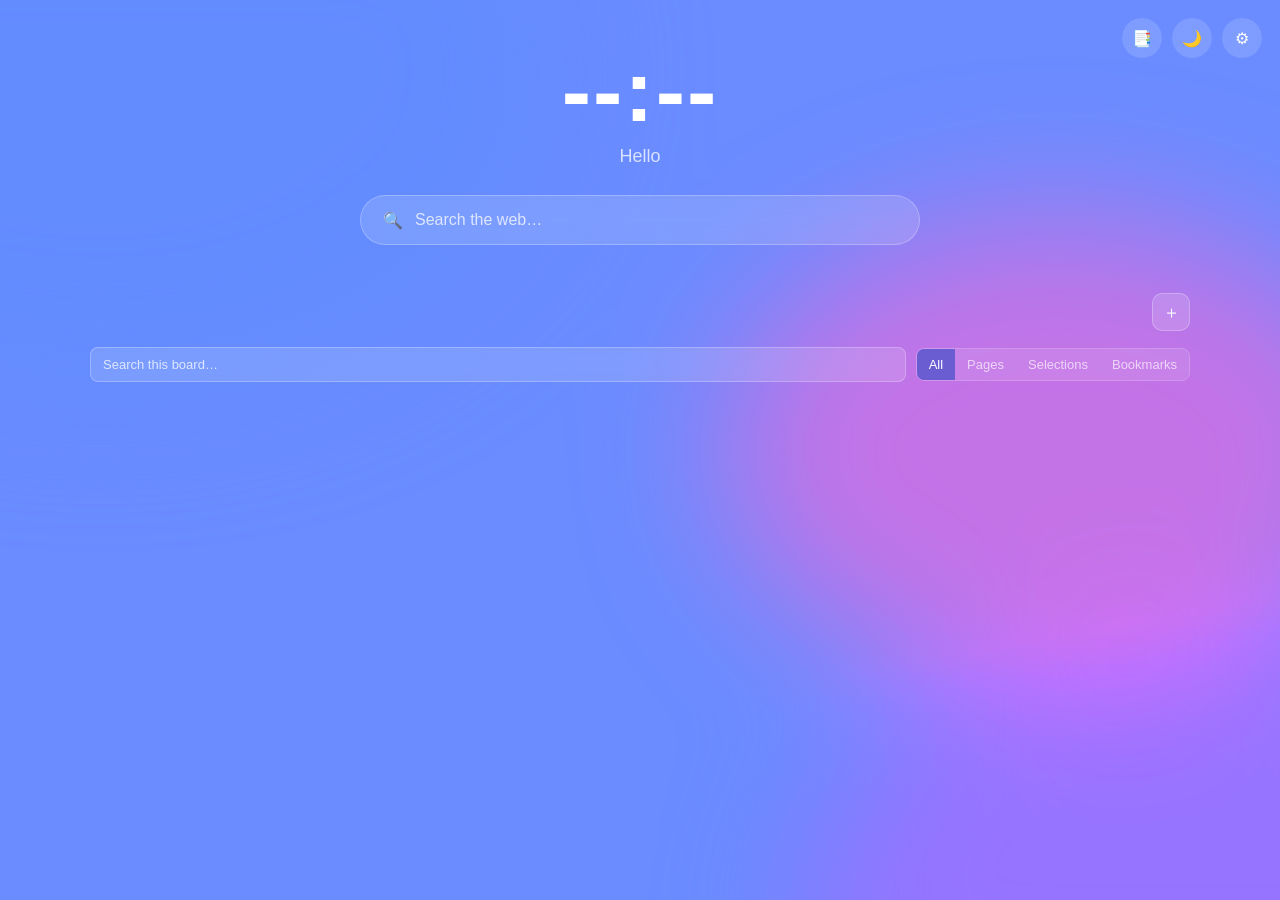
<file: newtab.html>
<!DOCTYPE html>
<html lang="en">
<head>
  <meta charset="UTF-8" />
  <title>New Tab</title>
  <link rel="stylesheet" href="style.css" />
</head>
<body>
  <div id="bgPhoto" class="bg-photo" aria-hidden="true"></div>
  <div id="bgScrim" class="bg-scrim" aria-hidden="true"></div>
  <div class="aurora" aria-hidden="true"><span></span><span></span><span></span></div>

  <button id="settingsBtn" class="icon-btn" title="Settings" aria-label="Open settings">⚙</button>
  <button id="themeBtn" class="icon-btn theme-btn" title="Toggle theme" aria-label="Toggle theme">🌙</button>
  <button id="importBtn" class="icon-btn import-btn" title="Import bookmarks" aria-label="Import bookmarks">
    📑<span id="cardCountBadge" class="icon-badge" hidden></span>
  </button>

  <main class="page">
    <div class="clock-block">
      <div id="clock" class="clock">--:--</div>
      <div id="greeting" class="greeting">Hello</div>
    </div>

    <form id="searchForm" class="search-form" autocomplete="off">
      <span class="search-icon">🔍</span>
      <input id="searchInput" type="text" placeholder="Search the web…" autofocus />
    </form>

    <div id="quickLinks" class="quick-links"></div>
  </main>

  <section id="boardsSection" class="boards-section">
    <div class="board-tabs-row">
      <div id="boardTabs" class="board-tabs"></div>
      <button type="button" id="addBoardBtn" class="board-tab-add" title="New board" aria-label="New board">＋</button>
    </div>

    <div class="board-toolbar">
      <input id="boardSearch" type="text" placeholder="Search this board…" autocomplete="off" />
      <div id="boardFilter" class="segmented board-filter">
        <button type="button" data-filter="all" class="active">All</button>
        <button type="button" data-filter="page">Pages</button>
        <button type="button" data-filter="selection">Selections</button>
        <button type="button" data-filter="bookmark">Bookmarks</button>
      </div>
    </div>

    <div id="boardCards" class="board-card-grid"></div>
  </section>

  <aside id="settingsPanel" class="settings-panel" hidden>
    <div class="settings-header">
      <h2>Settings</h2>
      <button id="closeSettings" class="icon-btn" aria-label="Close settings">✕</button>
    </div>

    <section class="settings-section">
      <h3>Quick links</h3>
      <form id="addLinkForm" class="add-link-form">
        <input id="linkName" type="text" placeholder="Name" required />
        <input id="linkUrl" type="text" placeholder="URL (e.g. example.com)" required />
        <button type="submit">Add</button>
      </form>
      <ul id="linkList" class="link-list"></ul>
    </section>

    <section class="settings-section">
      <h3>Search engine</h3>
      <select id="searchEngine">
        <option value="google">Google</option>
        <option value="bing">Bing</option>
        <option value="duckduckgo">DuckDuckGo</option>
      </select>
    </section>

    <section class="settings-section">
      <h3>Time format</h3>
      <div id="timeFormat" class="segmented">
        <button type="button" data-format="12">12h</button>
        <button type="button" data-format="24">24h</button>
      </div>
    </section>

    <section class="settings-section">
      <h3>Background</h3>
      <div id="bgMode" class="segmented">
        <button type="button" data-mode="aurora">Aurora</button>
        <button type="button" data-mode="photo">Photo</button>
      </div>
    </section>

    <section id="paletteSection" class="settings-section">
      <h3>Color palette</h3>
      <div id="paletteRow" class="palette-row"></div>
    </section>

    <section id="photoSection" class="settings-section" hidden>
      <h3>Photo</h3>
      <div id="photoThumbs" class="photo-thumbs"></div>
      <input type="file" id="photoUpload" accept="image/*" hidden />
      <button type="button" id="uploadPhotoBtn" class="shuffle-btn">⬆️ Upload your own</button>
      <button type="button" id="shufflePhoto" class="shuffle-btn" style="margin-top: 8px;">🔀 Shuffle now</button>
    </section>

    <section class="settings-section">
      <h3>Quick Save</h3>
      <p class="settings-hint">Ctrl+Shift+S (⌘+Shift+S on Mac) saves the current page straight to a board. Change the shortcut at <code>chrome://extensions/shortcuts</code>.</p>
      <label class="settings-label" for="quickSaveBoard">Adds cards to</label>
      <select id="quickSaveBoard"></select>
    </section>
  </aside>
  <aside id="importPanel" class="settings-panel" hidden>
    <div class="settings-header">
      <h2>Import bookmarks</h2>
      <button id="closeImport" class="icon-btn" aria-label="Close import">✕</button>
    </div>

    <p class="settings-hint">Copy your existing Chrome bookmarks onto a board. Nothing about your actual bookmarks is changed or removed.</p>

    <div id="bookmarkTree" class="bookmark-tree"></div>

    <div class="import-target-row">
      <label class="settings-label" for="importTargetBoard">Import into</label>
      <select id="importTargetBoard"></select>
    </div>

    <button type="button" id="runImportBtn" class="shuffle-btn">Import selected</button>
    <div id="importStatus" class="import-status" hidden></div>
  </aside>

  <div id="overlay" class="overlay" hidden></div>

  <script src="lib/sortable.min.js"></script>
  <script src="script.js"></script>
</body>
</html>
</file>
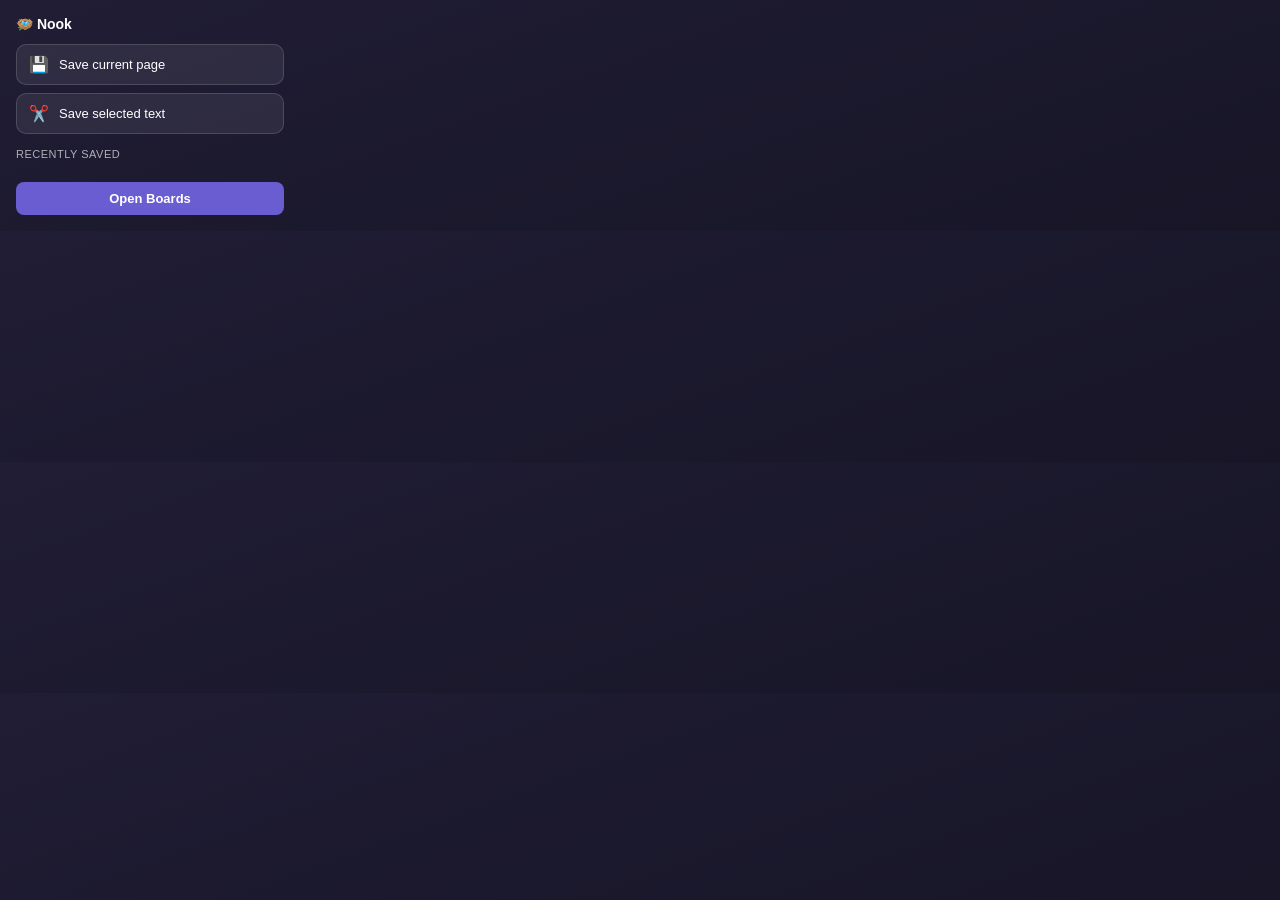
<file: popup.html>
<!DOCTYPE html>
<html lang="en">
<head>
  <meta charset="UTF-8" />
  <title>Nook</title>
  <style>
    :root {
      color-scheme: light dark;
      --bg: #1c1a2b;
      --card: rgba(255, 255, 255, 0.08);
      --card-hover: rgba(255, 255, 255, 0.14);
      --border: rgba(255, 255, 255, 0.14);
      --text: #ffffff;
      --text-dim: rgba(255, 255, 255, 0.65);
      --accent: #6a5cd1;
    }
    * { box-sizing: border-box; }
    body {
      margin: 0;
      width: 300px;
      font-family: -apple-system, BlinkMacSystemFont, "Segoe UI", Roboto, Helvetica, Arial, sans-serif;
      background: linear-gradient(160deg, #201d35, #171526);
      color: var(--text);
      padding: 16px;
    }
    h1 {
      font-size: 14px;
      font-weight: 600;
      margin: 0 0 12px;
      display: flex;
      align-items: center;
      gap: 6px;
    }
    .actions {
      display: flex;
      flex-direction: column;
      gap: 8px;
      margin-bottom: 14px;
    }
    button.action-btn {
      display: flex;
      align-items: center;
      gap: 10px;
      width: 100%;
      padding: 10px 12px;
      border-radius: 10px;
      border: 1px solid var(--border);
      background: var(--card);
      color: var(--text);
      font-size: 13px;
      cursor: pointer;
      text-align: left;
      transition: background 0.15s ease;
    }
    button.action-btn:hover { background: var(--card-hover); }
    button.action-btn:disabled { opacity: 0.5; cursor: default; }
    button.action-btn .icon { font-size: 16px; }

    #status {
      font-size: 12px;
      color: #7fe0a8;
      margin-bottom: 10px;
      min-height: 14px;
    }
    #status.error { color: #ff8a8a; }
    #status[hidden] { display: none; }

    .section-title {
      font-size: 11px;
      text-transform: uppercase;
      letter-spacing: 0.5px;
      color: var(--text-dim);
      margin: 0 0 8px;
    }

    #recentList {
      list-style: none;
      margin: 0 0 14px;
      padding: 0;
      display: flex;
      flex-direction: column;
      gap: 4px;
      max-height: 160px;
      overflow-y: auto;
    }
    #recentList li {
      display: flex;
      align-items: center;
      gap: 8px;
      padding: 7px 8px;
      border-radius: 8px;
      cursor: pointer;
      font-size: 12px;
    }
    #recentList li:hover { background: var(--card); }
    #recentList li.empty {
      color: var(--text-dim);
      cursor: default;
      justify-content: center;
      padding: 14px 8px;
    }
    #recentList li.empty:hover { background: transparent; }
    #recentList img {
      width: 16px;
      height: 16px;
      border-radius: 3px;
      flex-shrink: 0;
    }
    #recentList .title {
      overflow: hidden;
      text-overflow: ellipsis;
      white-space: nowrap;
    }

    #openBoardsBtn {
      width: 100%;
      padding: 9px 12px;
      border-radius: 8px;
      border: none;
      background: var(--accent);
      color: #fff;
      font-size: 13px;
      font-weight: 600;
      cursor: pointer;
    }
    #openBoardsBtn:hover { filter: brightness(1.08); }
  </style>
</head>
<body>
  <h1>🪺 Nook</h1>

  <div class="actions">
    <button id="savePageBtn" class="action-btn" type="button">
      <span class="icon">💾</span>
      <span>Save current page</span>
    </button>
    <button id="saveSelectionBtn" class="action-btn" type="button">
      <span class="icon">✂️</span>
      <span>Save selected text</span>
    </button>
  </div>

  <div id="status" hidden></div>

  <p class="section-title">Recently saved</p>
  <ul id="recentList"></ul>

  <button id="openBoardsBtn" type="button">Open Boards</button>

  <script src="popup.js"></script>
</body>
</html>
</file>
<file: style.css>
@property --bg-1 {
  syntax: '<color>';
  inherits: true;
  initial-value: #6a8cff;
}
@property --bg-2 {
  syntax: '<color>';
  inherits: true;
  initial-value: #a86bff;
}
@property --bg-3 {
  syntax: '<color>';
  inherits: true;
  initial-value: #ff6ec7;
}

:root {
  --bg-1: #6a8cff;
  --bg-2: #a86bff;
  --bg-3: #ff6ec7;
  --text: #ffffff;
  --text-dim: rgba(255, 255, 255, 0.75);
  --card-bg: rgba(255, 255, 255, 0.14);
  --card-bg-hover: rgba(255, 255, 255, 0.22);
  --card-border: rgba(255, 255, 255, 0.25);
  --panel-bg: rgba(20, 20, 30, 0.85);
  --input-bg: rgba(255, 255, 255, 0.15);
}

[data-theme="light"] {
  --bg-1: #dfe9ff;
  --bg-2: #f3e8ff;
  --bg-3: #ffe0f0;
  --text: #202030;
  --text-dim: rgba(20, 20, 40, 0.65);
  --card-bg: rgba(255, 255, 255, 0.55);
  --card-bg-hover: rgba(255, 255, 255, 0.8);
  --card-border: rgba(20, 20, 40, 0.12);
  --panel-bg: rgba(255, 255, 255, 0.95);
  --input-bg: rgba(0, 0, 0, 0.06);
}

* { box-sizing: border-box; }

html, body {
  margin: 0;
  height: 100%;
  font-family: -apple-system, BlinkMacSystemFont, "Segoe UI", Roboto, Helvetica, Arial, sans-serif;
  color: var(--text);
  background: var(--bg-1);
  transition: --bg-1 0.5s ease, --bg-2 0.5s ease, --bg-3 0.5s ease, color 0.3s ease;
  overflow-x: hidden;
  /* Without its own stacking context, body's own background paints *after*
     (on top of) its negative-z-index children per CSS paint order — hiding
     .bg-photo/.bg-scrim/.aurora underneath it regardless of z-index. Isolating
     makes body's background the bottom layer *within* that context instead. */
  isolation: isolate;
}

.bg-photo {
  position: fixed;
  inset: 0;
  z-index: -3;
  background-size: cover;
  background-position: center;
  background-repeat: no-repeat;
  opacity: 0;
  transition: opacity 0.6s ease;
}

/* The photo layer preloads and marks itself .visible regardless of which
   background mode is active (so it's instantly ready if the user switches to
   Photo) — only actually show it once Photo mode is on, or it bleeds through
   behind the aurora blobs. */
body.photo-mode .bg-photo.visible { opacity: 1; }

.bg-scrim {
  position: fixed;
  inset: 0;
  z-index: -2;
  background: linear-gradient(180deg, rgba(0, 0, 0, 0.35) 0%, rgba(0, 0, 0, 0.15) 45%, rgba(0, 0, 0, 0.4) 100%);
  opacity: 0;
  transition: opacity 0.6s ease;
  pointer-events: none;
}

body.photo-mode .bg-scrim { opacity: 1; }
body.photo-mode .aurora { opacity: 0; }

/* Stop animating the blurred blobs whenever they're not actually visible —
   hidden behind a photo, or the tab is backgrounded — so the GPU isn't
   compositing motion + blur for no visible gain. */
body.photo-mode .aurora span,
body.tab-hidden .aurora span {
  animation-play-state: paused;
}

/* Photos carry their own contrast — force the light-on-dark UI regardless of theme toggle */
body.photo-mode {
  --text: #ffffff;
  --text-dim: rgba(255, 255, 255, 0.8);
  --card-bg: rgba(255, 255, 255, 0.16);
  --card-bg-hover: rgba(255, 255, 255, 0.26);
  --card-border: rgba(255, 255, 255, 0.28);
}

.aurora {
  position: fixed;
  inset: -15%;
  z-index: -1;
  overflow: hidden;
  filter: blur(70px) saturate(130%);
  pointer-events: none;
  transition: opacity 0.6s ease;
}

.aurora span {
  position: absolute;
  border-radius: 50%;
  opacity: 0.6;
  mix-blend-mode: normal;
  transition: background-color 0.5s ease;
}

[data-theme="dark"] .aurora span { mix-blend-mode: screen; opacity: 0.75; }

.aurora span:nth-child(1) {
  width: 55%;
  height: 55%;
  top: -10%;
  left: -10%;
  background: var(--bg-1);
  animation: drift1 26s ease-in-out infinite alternate;
}

.aurora span:nth-child(2) {
  width: 50%;
  height: 50%;
  bottom: -15%;
  right: -10%;
  background: var(--bg-2);
  animation: drift2 32s ease-in-out infinite alternate;
}

.aurora span:nth-child(3) {
  width: 40%;
  height: 40%;
  top: 30%;
  left: 55%;
  background: var(--bg-3);
  animation: drift3 22s ease-in-out infinite alternate;
}

@keyframes drift1 {
  from { transform: translate(0, 0) scale(1); }
  to { transform: translate(8%, 6%) scale(1.15); }
}
@keyframes drift2 {
  from { transform: translate(0, 0) scale(1); }
  to { transform: translate(-6%, -10%) scale(1.1); }
}
@keyframes drift3 {
  from { transform: translate(0, 0) scale(1); }
  to { transform: translate(-10%, 8%) scale(1.2); }
}

@media (prefers-reduced-motion: reduce) {
  .aurora span { animation: none; }
}

.clock-block,
.search-form,
.quick-links {
  opacity: 0;
  transform: translateY(10px);
  animation: fadeInUp 0.6s ease forwards;
}

.clock-block { animation-delay: 0.05s; }
.search-form { animation-delay: 0.18s; }
.quick-links { animation-delay: 0.3s; }

.quick-links .quick-link {
  opacity: 0;
  animation: fadeInUp 0.5s ease forwards;
  animation-delay: calc(0.35s + var(--i, 0) * 0.05s);
}

.search-form,
.quick-link .tile,
.icon-btn,
.settings-panel,
.link-list li,
.add-link-form input,
#searchEngine {
  transition: background-color 0.35s ease, border-color 0.35s ease, color 0.35s ease, box-shadow 0.35s ease;
}

@keyframes fadeInUp {
  from { opacity: 0; transform: translateY(10px); }
  to { opacity: 1; transform: translateY(0); }
}

.page {
  display: flex;
  flex-direction: column;
  align-items: center;
  justify-content: flex-start;
  padding: 40px 24px 20px;
  gap: 28px;
}

.clock-block {
  text-align: center;
}

.clock {
  font-size: clamp(48px, 10vw, 88px);
  font-weight: 600;
  letter-spacing: 2px;
}

.greeting {
  font-size: 18px;
  color: var(--text-dim);
  margin-top: 4px;
}

.search-form {
  width: min(560px, 90vw);
  display: flex;
  align-items: center;
  gap: 10px;
  background: var(--card-bg);
  border: 1px solid var(--card-border);
  border-radius: 999px;
  padding: 14px 22px;
  backdrop-filter: blur(10px);
}

.search-icon { opacity: 0.8; }

.search-form input {
  flex: 1;
  border: none;
  outline: none;
  background: transparent;
  font-size: 16px;
  color: var(--text);
}

.search-form input::placeholder { color: var(--text-dim); }

.quick-links {
  display: grid;
  grid-template-columns: repeat(auto-fit, 84px);
  gap: 18px;
  justify-content: center;
  width: min(680px, 92vw);
}

.quick-link {
  display: flex;
  flex-direction: column;
  align-items: center;
  gap: 8px;
  text-decoration: none;
  color: var(--text);
}

.quick-link .tile {
  width: 56px;
  height: 56px;
  border-radius: 16px;
  background: var(--card-bg);
  border: 1px solid var(--card-border);
  display: flex;
  align-items: center;
  justify-content: center;
  font-size: 20px;
  font-weight: 600;
  backdrop-filter: blur(10px);
  transition: background 0.15s ease, transform 0.15s ease;
}

.quick-link:hover .tile {
  background: var(--card-bg-hover);
  transform: translateY(-2px);
}

.quick-link .label {
  font-size: 12px;
  color: var(--text-dim);
  max-width: 84px;
  overflow: hidden;
  text-overflow: ellipsis;
  white-space: nowrap;
}

.icon-btn {
  position: fixed;
  top: 18px;
  border: none;
  background: var(--card-bg);
  color: var(--text);
  width: 40px;
  height: 40px;
  border-radius: 50%;
  font-size: 16px;
  cursor: pointer;
  display: flex;
  align-items: center;
  justify-content: center;
  backdrop-filter: blur(10px);
  z-index: 20;
}

#settingsBtn { right: 18px; }
.theme-btn { right: 68px; }
.import-btn { right: 118px; }

.icon-badge {
  position: absolute;
  top: -4px;
  right: -4px;
  min-width: 16px;
  height: 16px;
  padding: 0 3px;
  border-radius: 999px;
  background: #6a5cd1;
  color: #fff;
  font-size: 10px;
  font-weight: 600;
  line-height: 16px;
  text-align: center;
}

.overlay {
  position: fixed;
  inset: 0;
  background: rgba(0, 0, 0, 0.35);
  z-index: 30;
}

.settings-panel {
  position: fixed;
  top: 0;
  right: 0;
  height: 100%;
  width: min(340px, 88vw);
  background: var(--panel-bg);
  color: var(--text);
  z-index: 40;
  padding: 20px;
  overflow-y: auto;
  box-shadow: -8px 0 24px rgba(0, 0, 0, 0.25);
}

[data-theme="light"] .settings-panel { color: #202030; }

.settings-header {
  display: flex;
  align-items: center;
  justify-content: space-between;
  margin-bottom: 16px;
}

/* The close button reuses .icon-btn (position: fixed, meant for the
   top-level toolbar buttons) — undo that here so it sits in the header's
   flex row instead of floating loose over the title. */
.settings-header .icon-btn {
  position: static;
  flex-shrink: 0;
}

.settings-header h2 { margin: 0; font-size: 18px; }

.settings-section { margin-bottom: 28px; }
.settings-section h3 { font-size: 13px; text-transform: uppercase; letter-spacing: 0.5px; color: var(--text-dim); margin-bottom: 10px; }

.add-link-form {
  display: flex;
  flex-direction: column;
  gap: 8px;
  margin-bottom: 12px;
}

.add-link-form input {
  padding: 9px 12px;
  border-radius: 8px;
  border: 1px solid var(--card-border);
  background: var(--input-bg);
  color: inherit;
  font-size: 13px;
  outline: none;
}

.add-link-form button {
  padding: 9px 12px;
  border-radius: 8px;
  border: none;
  background: var(--bg-2);
  color: #fff;
  cursor: pointer;
  font-size: 13px;
}

.link-list {
  list-style: none;
  margin: 0;
  padding: 0;
  display: flex;
  flex-direction: column;
  gap: 6px;
}

.link-list li {
  display: flex;
  align-items: center;
  justify-content: space-between;
  padding: 8px 10px;
  border-radius: 8px;
  background: var(--input-bg);
  font-size: 13px;
}

.link-list button {
  border: none;
  background: transparent;
  color: inherit;
  opacity: 0.6;
  cursor: pointer;
  font-size: 14px;
}
.link-list button:hover { opacity: 1; }

#searchEngine {
  width: 100%;
  padding: 9px 12px;
  border-radius: 8px;
  border: 1px solid var(--card-border);
  background: var(--input-bg);
  color: inherit;
  font-size: 13px;
}

.palette-row {
  display: flex;
  gap: 12px;
  flex-wrap: wrap;
}

.photo-thumbs {
  display: grid;
  grid-template-columns: repeat(4, 1fr);
  gap: 8px;
  margin-bottom: 12px;
}

.photo-thumb {
  aspect-ratio: 1;
  border-radius: 8px;
  border: 2px solid transparent;
  background-size: cover;
  background-position: center;
  cursor: pointer;
  padding: 0;
  transition: border-color 0.15s ease, transform 0.15s ease;
}

.photo-thumb:hover { transform: scale(1.04); }
.photo-thumb.active { border-color: var(--text); }
.photo-thumb.custom-thumb { position: relative; }

.thumb-remove {
  position: absolute;
  top: -6px;
  right: -6px;
  width: 18px;
  height: 18px;
  border-radius: 50%;
  background: rgba(0, 0, 0, 0.7);
  color: #fff;
  font-size: 10px;
  display: flex;
  align-items: center;
  justify-content: center;
  cursor: pointer;
  line-height: 1;
}
.thumb-remove:hover { background: #000; }

.shuffle-btn {
  width: 100%;
  padding: 9px 12px;
  border-radius: 8px;
  border: 1px solid var(--card-border);
  background: var(--input-bg);
  color: inherit;
  cursor: pointer;
  font-size: 13px;
}

.palette-swatch {
  width: 32px;
  height: 32px;
  border-radius: 50%;
  border: 2px solid transparent;
  cursor: pointer;
  padding: 0;
  transition: transform 0.15s ease, border-color 0.15s ease;
}

.palette-swatch:hover { transform: scale(1.08); }
.palette-swatch.active { border-color: var(--text); }

.segmented {
  display: flex;
  border-radius: 8px;
  overflow: hidden;
  border: 1px solid var(--card-border);
}

.segmented button {
  flex: 1;
  padding: 8px 0;
  border: none;
  background: var(--input-bg);
  color: inherit;
  cursor: pointer;
  font-size: 13px;
  opacity: 0.7;
}

.segmented button.active {
  /* A solid brand accent rather than var(--bg-2) — that token is a soft
     pastel meant for the aurora gradient/blob backgrounds (as pale as
     #f3e8ff in the light theme), too low-contrast for white text here. */
  background: #6a5cd1;
  color: #fff;
  opacity: 1;
}

/* ---------- Boards ---------- */
.boards-section {
  width: min(1100px, 94vw);
  margin: 0 auto;
  padding-bottom: 40px;
  display: flex;
  flex-direction: column;
  gap: 16px;
}

.board-tabs-row {
  display: flex;
  align-items: center;
  gap: 8px;
}

.board-tabs {
  flex: 1;
  min-width: 0;
  display: flex;
  gap: 8px;
  overflow-x: auto;
  padding-bottom: 2px;
}

.board-tab {
  display: inline-flex;
  align-items: center;
  gap: 6px;
  flex-shrink: 0;
  padding: 8px 10px 8px 14px;
  border-radius: 10px;
  background: var(--card-bg);
  border: 1px solid var(--card-border);
  backdrop-filter: blur(10px);
  cursor: pointer;
  white-space: nowrap;
  transition: background 0.15s ease;
}

.board-tab.active {
  /* A solid brand accent rather than var(--bg-2) — that token is a soft
     pastel meant for the aurora gradient/blob backgrounds, and is too pale
     in the light theme to hold white text legibly on a primary nav element. */
  background: #6a5cd1;
  border-color: transparent;
  color: #fff;
}

.board-tab-name { font-size: 13px; font-weight: 600; }

.board-tab-rename-input {
  font-size: 13px;
  font-weight: 600;
  width: 110px;
  padding: 2px 4px;
  border-radius: 6px;
  border: 1px solid var(--card-border);
  background: var(--input-bg);
  color: inherit;
  outline: none;
}

.board-tab-actions {
  display: flex;
  gap: 2px;
  opacity: 0;
  transition: opacity 0.15s ease;
}
.board-tab:hover .board-tab-actions,
.board-tab:focus-within .board-tab-actions {
  opacity: 1;
}

.board-tab-rename,
.board-tab-delete {
  border: none;
  background: transparent;
  color: inherit;
  opacity: 0.85;
  cursor: pointer;
  font-size: 11px;
  padding: 2px;
  line-height: 1;
}
.board-tab-rename:hover,
.board-tab-delete:hover { opacity: 1; }

.board-tab-add {
  flex-shrink: 0;
  width: 38px;
  height: 38px;
  border-radius: 10px;
  border: 1px solid var(--card-border);
  background: var(--input-bg);
  color: inherit;
  font-size: 17px;
  cursor: pointer;
  display: flex;
  align-items: center;
  justify-content: center;
}
.board-tab-add:hover { background: var(--card-bg-hover); }

.board-toolbar {
  display: flex;
  align-items: center;
  gap: 10px;
  flex-wrap: wrap;
}

#boardSearch {
  flex: 1;
  min-width: 180px;
  padding: 9px 12px;
  border-radius: 8px;
  border: 1px solid var(--card-border);
  background: var(--card-bg);
  color: inherit;
  font-size: 13px;
  outline: none;
  backdrop-filter: blur(10px);
}
#boardSearch::placeholder { color: var(--text-dim); }

.board-filter {
  flex-shrink: 0;
}
/* .segmented's buttons default to flex:1 with zero horizontal padding —
   fine for the 2-button toggles in the fixed-width settings sidebar, but
   this control has 4 longer labels sharing a shrinking flex row with the
   search input, so size each to its own content instead of stretching. */
.board-filter button {
  flex: 0 0 auto;
  padding: 8px 12px;
  white-space: nowrap;
}

.board-card-grid {
  display: grid;
  grid-template-columns: repeat(auto-fill, minmax(220px, 1fr));
  gap: 14px;
}

.board-card {
  display: flex;
  flex-direction: column;
  gap: 10px;
  padding: 14px;
  border-radius: 14px;
  background: var(--card-bg);
  border: 1px solid var(--card-border);
  backdrop-filter: blur(10px);
  transition: background 0.15s ease, transform 0.15s ease;
}
.board-card:hover { background: var(--card-bg-hover); }

.board-card-body { display: flex; gap: 10px; cursor: pointer; }

.board-card-favicon {
  width: 22px;
  height: 22px;
  border-radius: 5px;
  margin-top: 2px;
  flex-shrink: 0;
}

.board-card-text { min-width: 0; }

.board-card-title {
  font-size: 13.5px;
  font-weight: 600;
  overflow: hidden;
  text-overflow: ellipsis;
  display: -webkit-box;
  -webkit-line-clamp: 2;
  -webkit-box-orient: vertical;
}

.board-card-snippet {
  font-size: 12px;
  color: var(--text-dim);
  margin-top: 2px;
  overflow: hidden;
  text-overflow: ellipsis;
  display: -webkit-box;
  -webkit-line-clamp: 2;
  -webkit-box-orient: vertical;
}

.board-card-meta {
  font-size: 11px;
  color: var(--text-dim);
  opacity: 0.8;
  margin-top: 4px;
}

.board-card-controls {
  display: flex;
  align-items: center;
  justify-content: space-between;
  gap: 8px;
}

.board-card-move {
  flex: 1;
  min-width: 0;
  font-size: 11.5px;
  padding: 5px 6px;
  border-radius: 6px;
  border: 1px solid var(--card-border);
  background: var(--input-bg);
  color: inherit;
}

.board-card-delete {
  border: none;
  background: transparent;
  color: inherit;
  opacity: 0.55;
  cursor: pointer;
  font-size: 13px;
  flex-shrink: 0;
  padding: 2px 4px;
}
.board-card-delete:hover { opacity: 1; }

.board-empty {
  grid-column: 1 / -1;
  text-align: center;
  color: var(--text-dim);
  font-size: 13px;
  line-height: 1.5;
  padding: 40px 16px;
}

.card-ghost { opacity: 0.4; }

/* ---------- Settings hints & bookmarks import ---------- */
.settings-hint {
  font-size: 12.5px;
  color: var(--text-dim);
  line-height: 1.5;
  margin: 0 0 10px;
}
.settings-hint code {
  font-size: 11px;
  background: var(--input-bg);
  padding: 1px 4px;
  border-radius: 4px;
}

.settings-label {
  display: block;
  font-size: 12px;
  color: var(--text-dim);
  margin-bottom: 6px;
}

#quickSaveBoard,
#importTargetBoard {
  width: 100%;
  padding: 9px 12px;
  border-radius: 8px;
  border: 1px solid var(--card-border);
  background: var(--input-bg);
  color: inherit;
  font-size: 13px;
}

.bookmark-tree {
  max-height: 260px;
  overflow-y: auto;
  margin-bottom: 14px;
  padding: 8px 10px;
  border-radius: 8px;
  background: var(--input-bg);
}

.bookmark-row {
  display: flex;
  align-items: center;
  gap: 8px;
  padding: 4px 0;
  font-size: 13px;
  cursor: pointer;
}

.bookmark-children {
  margin-left: 20px;
  padding-left: 8px;
  border-left: 1px solid var(--card-border);
}

.import-target-row { margin-bottom: 12px; }

.import-status {
  margin-top: 10px;
  font-size: 12.5px;
  color: #7fe0a8;
}
.import-status.error { color: #ff8a8a; }
</file>
